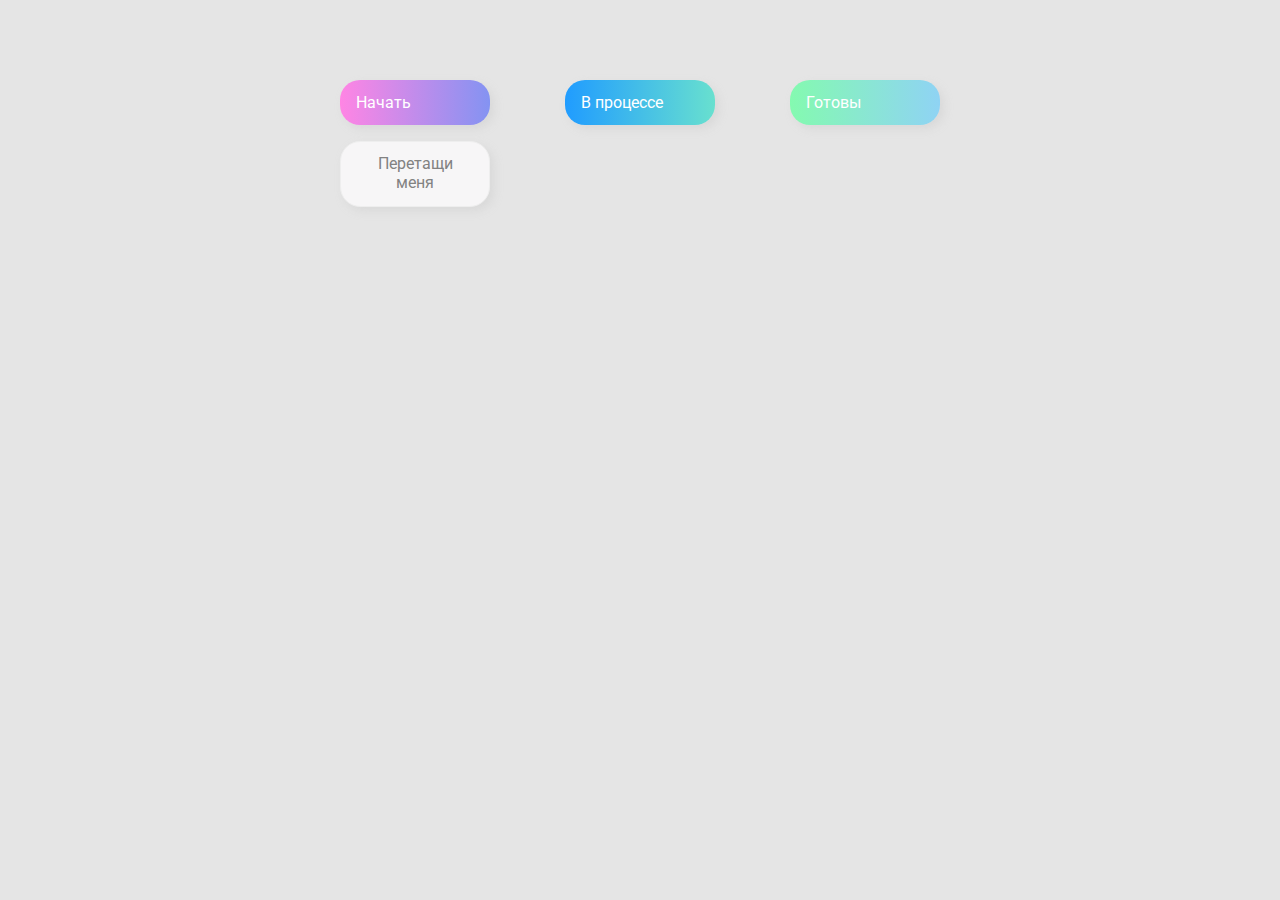
<file: 2 day/index.html>
<!DOCTYPE html>
<html lang="en">
  <head>
    <meta charset="UTF-8" />
    <meta name="viewport" content="width=device-width, initial-scale=1.0" />
    <link rel="stylesheet" href="styles.css" />
    <title>Drag & Drop | Проект 2</title>
  </head>
  <body>
    <div>
      <div class="row">
          <div class="col-header start">Начать</div>
          <div class="col-header progress">В процессе</div>
          <div class="col-header done">Готовы</div>
      </div>
      <div class="row">
        <div class="placeholder">
          <div class="item" draggable="true">Перетащи меня</div>
        </div>
        <div class="placeholder"></div>
        <div class="placeholder"></div>
      </div>
    </div>
  <script src="index.js"></script>
  </body>
</html>
</file>
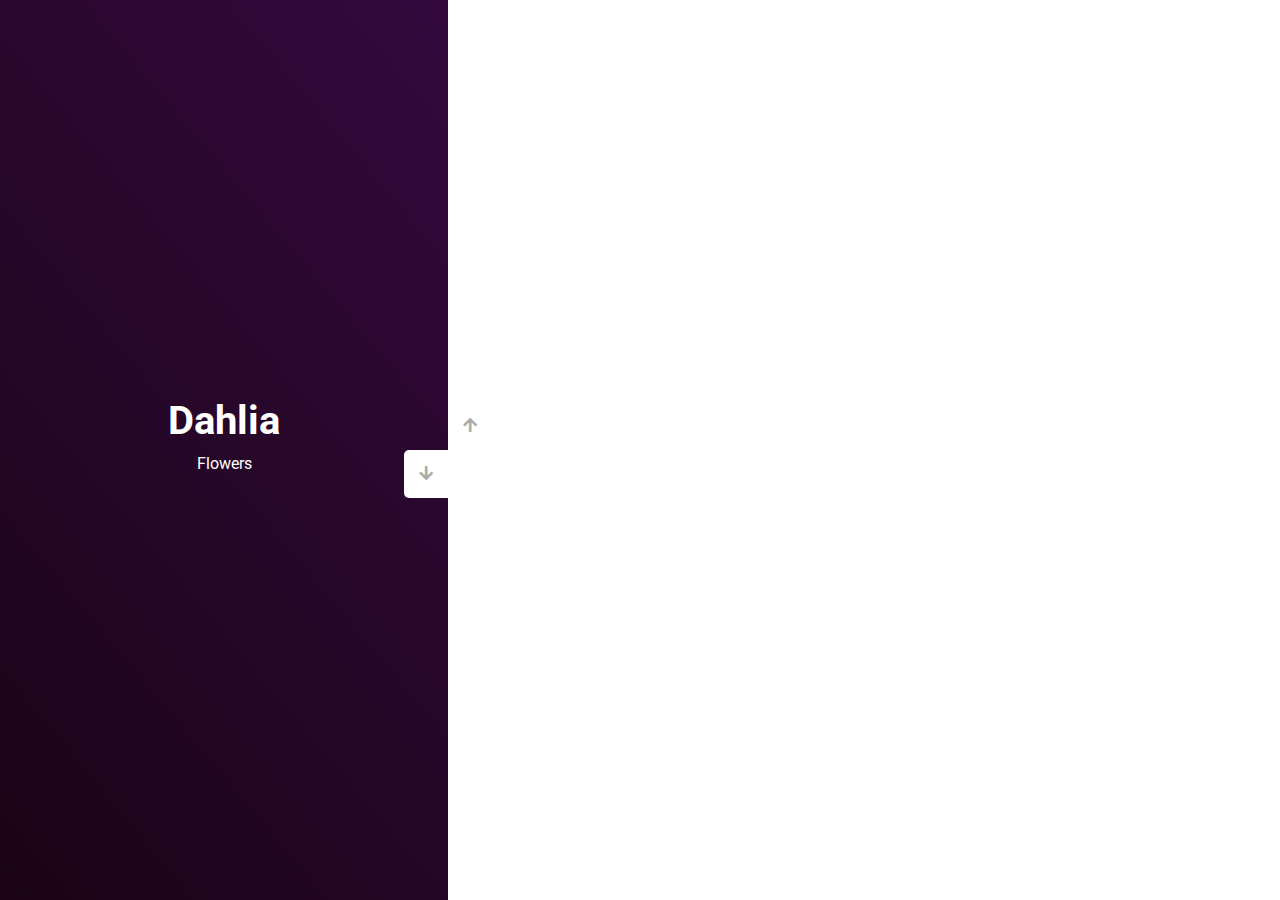
<file: 3 day/index.html>
<!DOCTYPE html>
<html lang="en">
  <head>
    <meta charset="UTF-8" />
    <meta name="viewport" content="width=device-width, initial-scale=1.0" />
    <link
      rel="stylesheet"
      href="https://cdnjs.cloudflare.com/ajax/libs/font-awesome/5.15.1/css/all.min.css"
    />
    <link rel="stylesheet" href="style.css" />
    <title>Слайдер | Проект 3</title>
  </head>
  <body>
    <div class="container">
      <div class="sidebar">
        <div style="background: linear-gradient(230.0deg, #daa6a1 0%, #a86258 100%);">
          <h1>Rose</h1>
          <p>Flowers</p>
        </div>
        <div style="background: linear-gradient(-230deg, rgba(194,190,169,0.44) 0%, rgba(234,212,172,0.79) 100%);">
          <h1>Magnolia</h1>
          <p>Flowers</p>
        </div>
        <div style="background: linear-gradient(230.0deg, #ef0024 0%, #2a0004 100%);">
          <h1>Hibiscus</h1>
          <p>Flowers</p>
        </div>
        <div style="background: linear-gradient(-230deg, rgb(46,108,157) 0%, rgb(1,37,66) 100%);">
          <h1>Hydrangeae</h1>
          <p>Flowers</p>
        </div>
        <div style="background: linear-gradient(230.0deg, #33093d 0%, #1a0416 100%);">
          <h1>Dahlia</h1>
          <p>Flowers</p>
        </div>
      </div>
      <div class="main-slide">
        <div
          style="
            background-image: url('https://images.unsplash.com/photo-1520293545326-4880baf201d3?ixlib=rb-1.2.1&ixid=MnwxMjA3fDB8MHxwaG90by1wYWdlfHx8fGVufDB8fHx8&auto=format&fit=crop&w=1171&q=80');
          "
        ></div>
        <div
          style="
            background-image: url('https://images.unsplash.com/photo-1487792392560-f8ab749cc299?ixlib=rb-1.2.1&ixid=MnwxMjA3fDB8MHxwaG90by1wYWdlfHx8fGVufDB8fHx8&auto=format&fit=crop&w=1740&q=80');
          "
        ></div>
        <div
          style="
            background-image: url('https://images.unsplash.com/photo-1605121157939-137cf807ae0d?ixlib=rb-1.2.1&ixid=MnwxMjA3fDB8MHxwaG90by1wYWdlfHx8fGVufDB8fHx8&auto=format&fit=crop&w=1828&q=80');
          "
        ></div>
        <div
          style="
            background-image: url('https://images.unsplash.com/photo-1474112704314-8162b7749a90?ixlib=rb-1.2.1&ixid=MnwxMjA3fDB8MHxwaG90by1wYWdlfHx8fGVufDB8fHx8&auto=format&fit=crop&w=1740&q=80');
          "
        ></div>
        <div
          style="
            background-image: url('https://images.unsplash.com/photo-1480247439002-7a2d7f3be28b?ixlib=rb-1.2.1&ixid=MnwxMjA3fDB8MHxwaG90by1wYWdlfHx8fGVufDB8fHx8&auto=format&fit=crop&w=1754&q=80');
          "
        ></div>
      </div>
      <div class="controls">
        <button class="down-button">
          <i class="fas fa-arrow-down"></i>
        </button>
        <button class="up-button">
          <i class="fas fa-arrow-up"></i>
        </button>
      </div>
    </div>
    <script src="index.js"></script>
  </body>
</html>
</file>
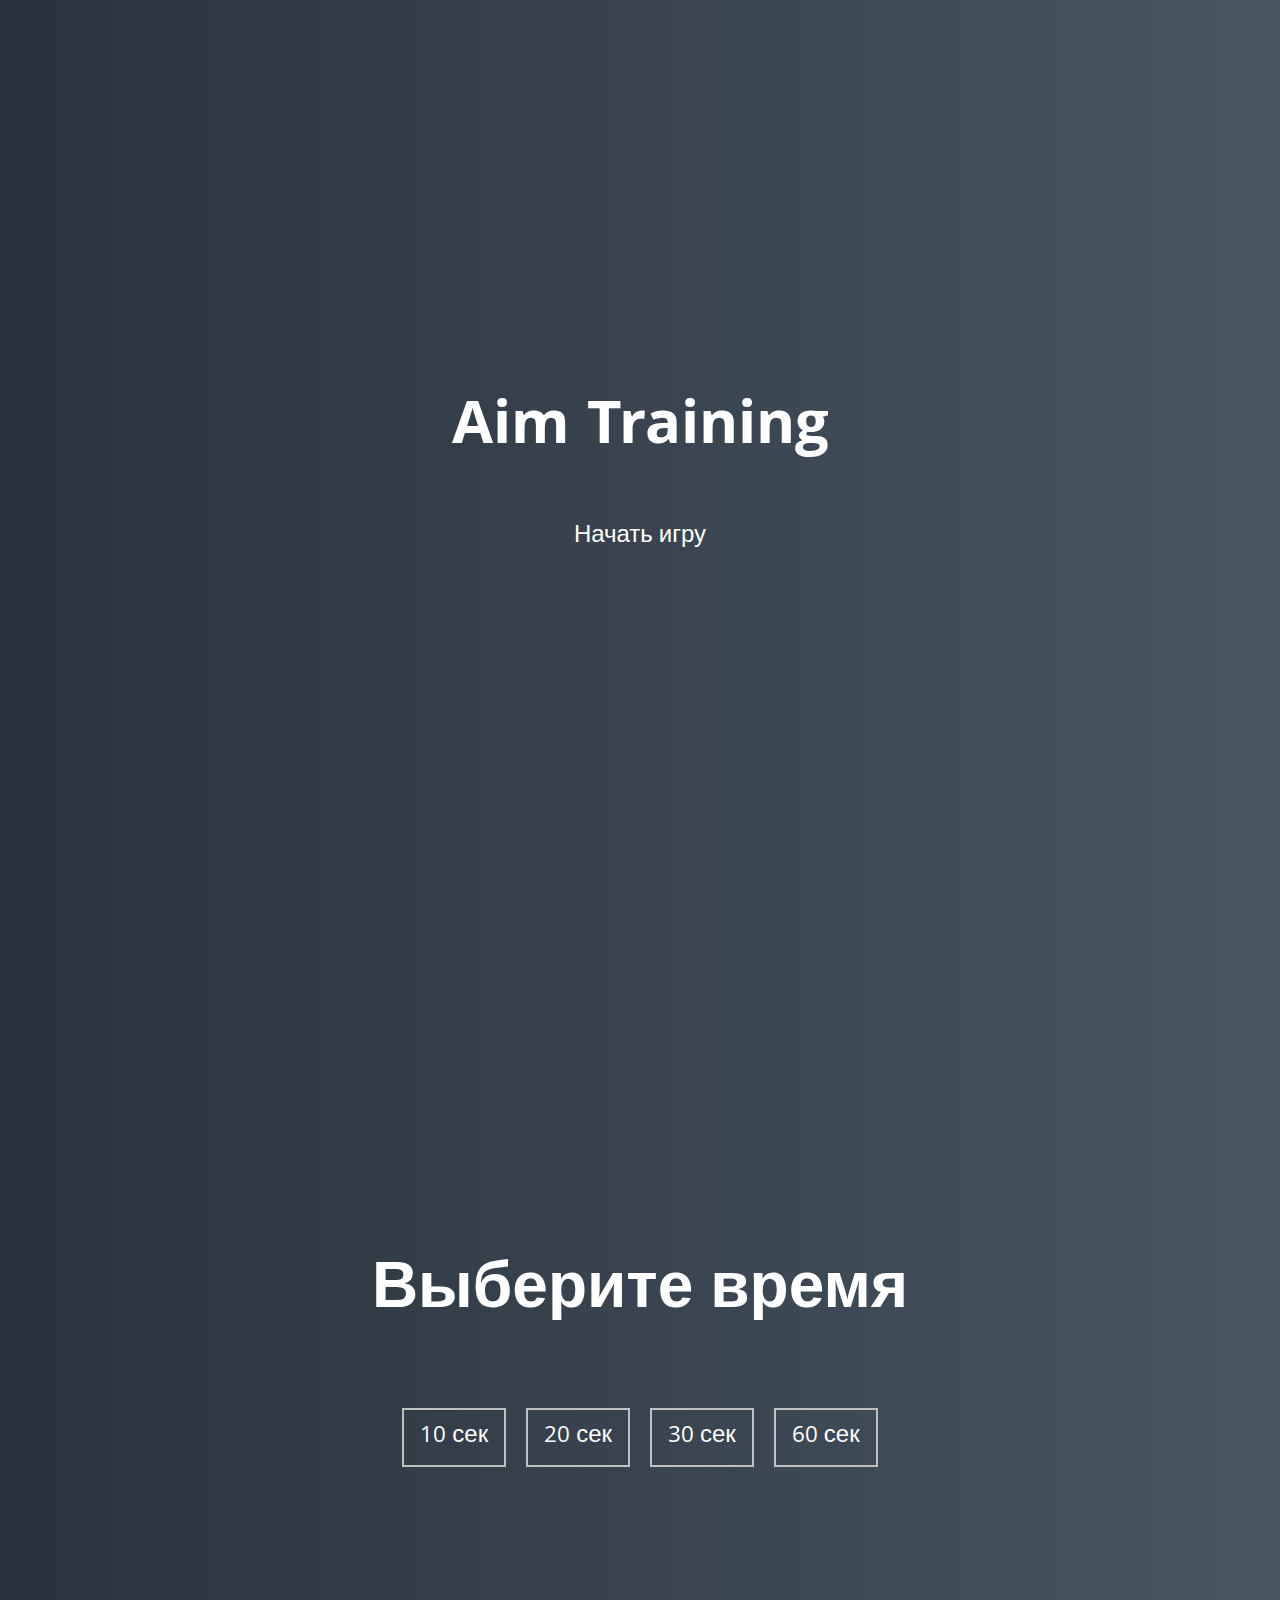
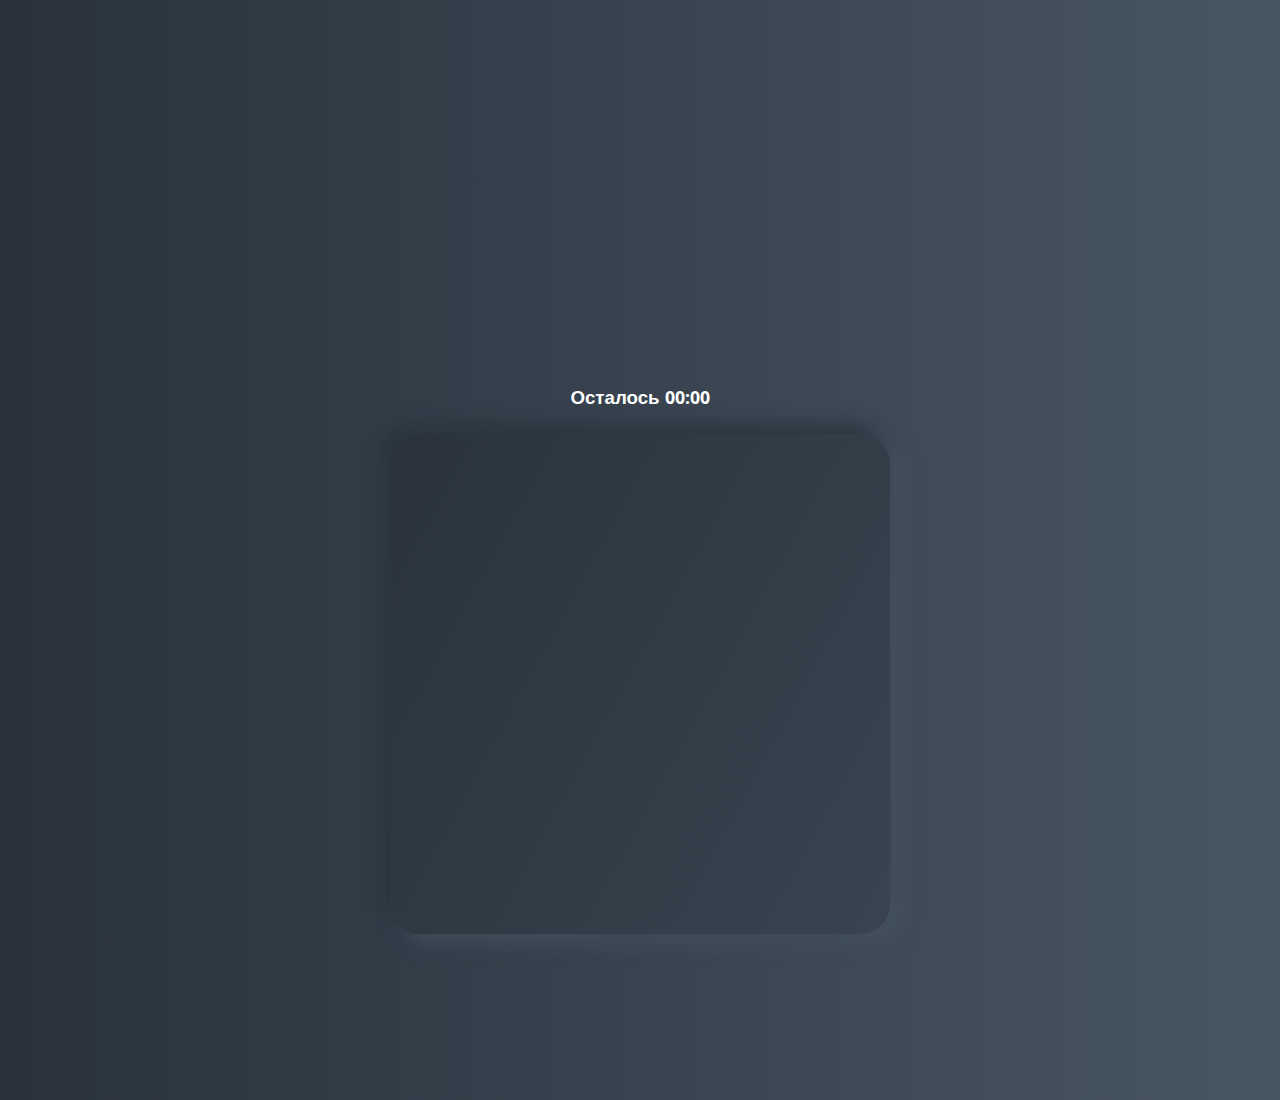
<file: 5 day/index.html>
<!DOCTYPE html>
<html lang="en">
  <head>
    <meta charset="UTF-8" />
    <meta name="viewport" content="width=device-width, initial-scale=1.0" />
    <link rel="stylesheet" href="styles.css" />
    <title>Aim Training | Проект 5</title>
  </head>
  <body>
    <div class="screen">
      <h1>Aim Training</h1>
      <a href="#" class="start">Начать игру</a>
    </div>
    <div class="screen time">
      <h1>Выберите время</h1>
      <ul class="time-list">
        <li>
          <button class="time-btn">
            10 сек
          </button>
        </li>
        <li>
          <button class="time-btn">
            20 сек
          </button>
        </li>
        <li>
          <button class="time-btn">
            30 сек
          </button>
        </li>
        <li>
          <button class="time-btn">
            60 сек
          </button>
        </li>
      </ul>
    </div>
    <div class="screen">
      <h3>Осталось <span id="time">00:00</span></h3>
      <div class="board" id="board"></div>
    </div>
  <script src="index.js"></script>
  </body>
</html>
</file>
<file: 2 day/styles.css>
@import url('https://fonts.googleapis.com/css?family=Roboto&display=swap');

* {
  box-sizing: border-box;
}

body {
  font-family: 'Roboto', sans-serif;
  background-color: #e5e5e5;
  display: flex;
  padding-top: 5rem;
  justify-content: center;
  overflow: hidden;
  margin: 0;
}

.row {
  display: flex;
  width: 600px;
  justify-content: space-between;
  margin-bottom: 1rem;
}

.col-header {
  width: 150px;
  box-shadow: 4px 4px 9px rgba(198, 198, 198, 0.36);
  border-radius: 20px;
  padding: 0.8rem 1rem;
  color: #fff;
}

.item {
  width: 150px;
  height: 66px;
  border: 1px solid #eee;
  box-shadow: 4px 4px 9px rgba(198, 198, 198, 0.36);
  border-radius: 20px;
  background: #f7f6f7;
  padding: 0.8rem 1rem;
  color: #828282;
  text-align: center;
  cursor: grab;
}

.placeholder {
  width: 150px;
  height: 66px;
}

.start {
  background: linear-gradient(90deg, #ff85e4 0%, #229efd 179.25%);
}

.progress {
  background: linear-gradient(90deg, #209cff 0%, #68e0cf 100%);
}

.done {
  background: linear-gradient(90deg, #84fab0 0%, #8fd3f4 100%);
}

.item:active {
  cursor: grabbing;
  color: #f7f6f7;
  background-color: #828282;
  box-shadow: rgba(50, 50, 93, 0.25) 0 30px 60px -12px inset, rgba(0, 0, 0, 0.3) 0 18px 36px -18px inset;
}

.hide{
  display: none;
}

.hovered{
  background-color: rgba(157, 157, 157, 0.27);
  box-shadow: rgba(0, 0, 0, 0.56) 0 22px 70px 4px;
  border-radius: 20px;
}
</file>
<file: 3 day/style.css>
@import url('https://fonts.googleapis.com/css?family=Roboto&display=swap');

* {
  box-sizing: border-box;
  margin: 0;
  padding: 0;
}

body {
  font-family: 'Roboto', sans-serif;
  height: 100vh;
}

.container {
  position: relative;
  overflow: hidden;
  width: 100vw;
  height: 100vh;
}

.sidebar {
  height: 100%;
  width: 35%;
  position: absolute;
  top: 0;
  left: 0;
  transition: transform 0.5s ease-in-out;
}

.sidebar > div {
  height: 100%;
  width: 100%;
  display: flex;
  flex-direction: column;
  align-items: center;
  justify-content: center;
  color: #fff;
}

.sidebar h1 {
  font-size: 40px;
  margin-bottom: 10px;
  margin-top: -30px;
}

.main-slide {
  height: 100%;
  position: absolute;
  top: 0;
  left: 35%;
  width: 65%;
  transition: transform 0.5s ease-in-out;
}

.main-slide > div {
  background-repeat: no-repeat;
  background-size: cover;
  background-position: center center;
  height: 100%;
  width: 100%;
}

button {
  background-color: #fff;
  border: none;
  color: #aaa;
  cursor: pointer;
  font-size: 16px;
  padding: 15px;
}

button:hover {
  color: #222;
}

button:focus {
  outline: none;
}

.container .controls button {
  position: absolute;
  left: 35%;
  top: 50%;
  z-index: 100;
}

.container .controls .down-button {
  transform: translateX(-100%);
  border-top-left-radius: 5px;
  border-bottom-left-radius: 5px;
}

.container .controls .up-button {
  transform: translateY(-100%);
  border-top-right-radius: 5px;
  border-bottom-right-radius: 5px;
}
</file>
<file: 5 day/styles.css>
@import url('https://fonts.googleapis.com/css?family=Khula&display=swap');

* {
  box-sizing: border-box;
}

body {
  color: #fff;
  font-family: 'Khula', sans-serif;
  height: 100vh;
  overflow: hidden;
  margin: 0;
  text-align: center;
}

a {
  color: #fff;
  text-decoration: none;
}

a:hover {
  color: #16D9E3;
}

.start {
  font-size: 1.5rem;
}

h1 {
  line-height: 1.4;
  font-size: 4rem;
}

.screen {
  display: flex;
  flex-direction: column;
  align-items: center;
  justify-content: center;
  height: 100vh;
  width: 100vw;
  transition: margin 0.5s ease-out;
  background: linear-gradient(90deg, #29323C 0%, #485563 100%);
}

.screen.up {
  margin-top: -100vh;
}

.screen.down {
  margin-top: 100vh;
}

.time-list {
  display: flex;
  flex-wrap: wrap;
  justify-content: center;
  list-style: none;
  padding: 0;
}

.time-list li {
  margin: 10px;
}

.time-btn {
  background-color: transparent;
  border: 2px solid #C0C0C0;
  color: #fff;
  cursor: pointer;
  font-family: inherit;
  padding: .5rem 1rem;
  font-size: 1.5rem;
}

.time-btn:hover {
  border: 2px solid #16D9E3;
  color: #16D9E3;
}

.hide {
  opacity: 0;
}

.primary {
  color: #16D9E3;
}

.board {
  display: flex;
  justify-content: center;
  align-items: center;
  position: relative;
  width: 500px;
  height: 500px;
  background: linear-gradient(118.38deg, #29323C -4.6%, #485563 200.44%);
  box-shadow: -8px -8px 20px #2A333D, 10px 7px 20px #475462;
  border-radius: 30px;
  overflow: hidden;
}

.circle {
  background: linear-gradient(90deg, #16D9E3 0%, #30C7EC 47%, #46AEF7 100%);
  position: absolute;
  border-radius: 50%;
  cursor: pointer;
}
</file>
